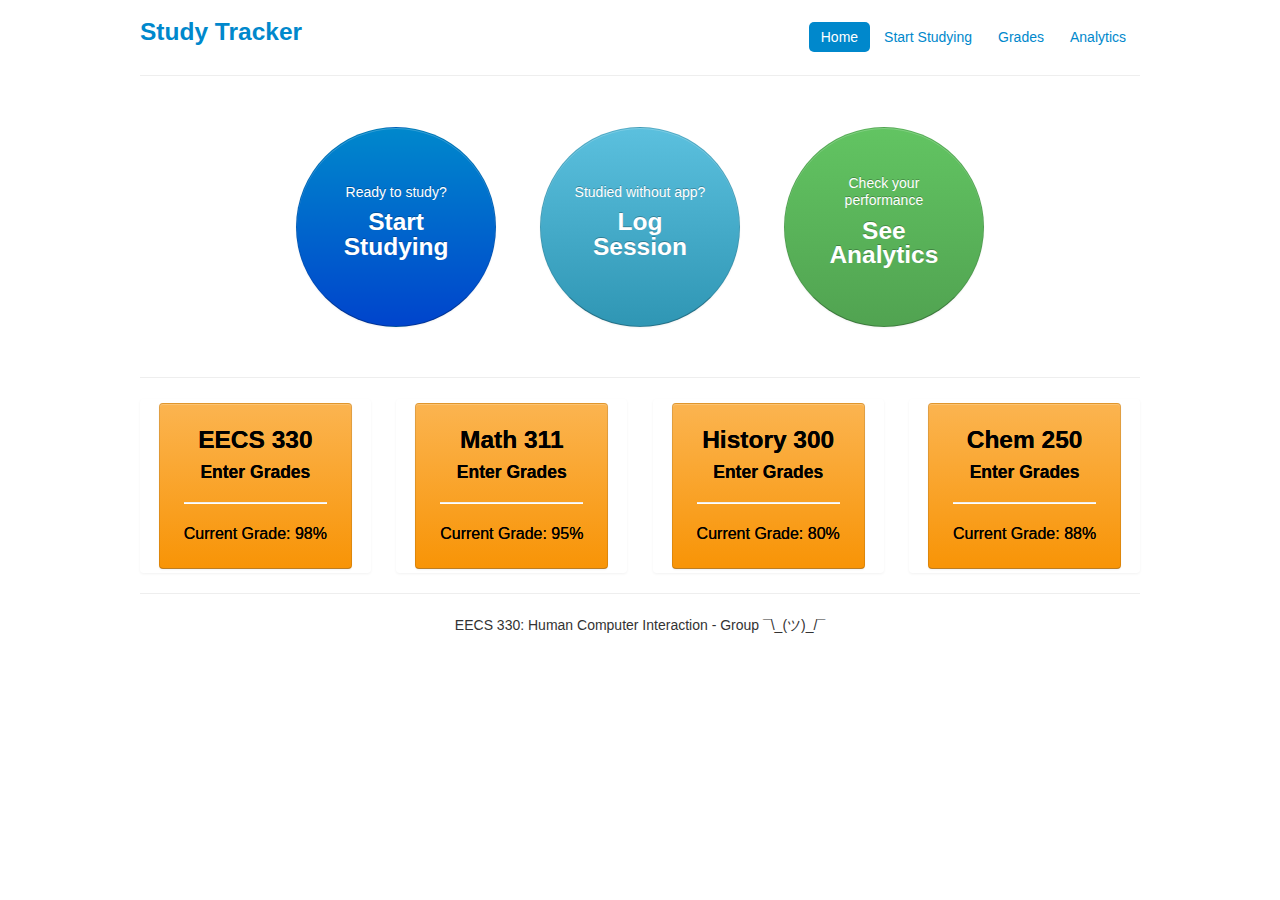
<file: index.html>
<!DOCTYPE html>
<html lang="en">
  
<head>
	<meta charset="utf-8">
    <title>Study Tracker</title>
    <meta name="viewport" content="width=device-width, initial-scale=1.0">
    <meta name="description" content="EECS330 Project">
    <meta name="author" content="¯\_(ツ)_/¯">

    <!-- core bootstrap css -->
    <link href="bootstrap/css/bootstrap.css" rel="stylesheet" media="screen">
    <!-- customized css-->
    <link rel="stylesheet" href="home_style.css">
    <!-- bootstrap responsive css -->
    <link href="bootstrap/css/bootstrap-responsive.css" rel="stylesheet">

</head>

<body>

	<div class="container-narrow">

		<div class="masthead">
        	<ul class="nav nav-pills pull-right">
          		<li class="active"><a href="index.html">Home</a></li>
				<li class="study"><a href="#">Start Studying</a></li>
				<li class="dropdown grades">
					<a class="dropdown-toggle grades"
						data-toggle="dropdown"
						href="#">
							Grades
						</a>
						<ul class="dropdown-menu grades">
							<li><a href="grade.html">EECS 330</a></li>
							<li><a href="#">MATH 311</a></li>
							<li><a href="#">HISTORY 300</a></li>
							<li><a href="#">CHEM 250</a></li>
						</ul>
				</li>
				<li><a href="analytics.html">Analytics</a></li>
        	</ul>
        	<h3><a href="index.html">Study Tracker</a></h3>
      	</div>

      	<hr>

		<div class="alert alert-success alert-dismissable hidden">
			<a href="#" class="close" data-dismiss="alert" aria-label="close">&times;</a>
			<strong>Success!</strong> Log session successful.
		</div>

     	<div class="jumbotron">

			<div class="buttons">
			
				<div class="overlay"></div>
				
				<div id="select-time" class="btn-primary btn-circle form" type="button">
					<div class="content-wrapper">
						<h3 id="select-time-title">Set Time Goal</h3>
						<div class="time-goal">
							<input id="hr" type="number" placeholder="00" min=0 max=99></input>
							<div class="description">hr</div>
							:<input id="min" type="number" placeholder="00" min=0 max=59></input>
							<div class="description">min</div>
						</div>
						<a href="./start.html"><div class="arrow"></div></a>
						<div class="arrow modal-link"></div>
					</div>
				</div>
				
				<div id="select-assignment" class="btn-primary btn-circle form" type="button">
					<div class="content-wrapper">
						<h3>Assignment</h3>
						<div id="assignment-buttons" class="dropdown">
							<button class="btn-default dropdown-toggle" type="button" id="dropdownMenu1" data-toggle="dropdown" aria-haspopup="true" aria-expanded="true">
								What are you working on?
								<span class="caret"></span>
							</button>
							<ul class="dropdown-menu">
								<li class="assignment">Research Paper</li>
								<li class="assignment">Group Project</li>
								<li class="assignment">Final Presentation</li>
								<li role="separator" class="divider"></li>
								<li>Add New Assignment</li>
							</ul>
						</div>
					</div>
				</div>
				
				<div id="select-class" class="btn-primary btn-circle form" type="button">
					<div class="content-wrapper">
						<h3>Select Class</h3>
						<div id="class-buttons" class="btn-group" role="group">
							<button type="button" class="subject">EECS<br>330</button>
							<button type="button" class="subject">Math<br>311</button>
							<button type="button" class="subject">History<br>300</button>
							<button type="button" class="subject">Chem<br>250</button>
						</div>
					</div>
				</div>
				
				<button class="study btn btn-primary btn-circle" type="button">
					<p>Ready to study?</p>
					<h3>Start<br>Studying</h3>
				</button>
				
              	<button class="log btn btn-info btn-circle" type="button">
              		<p>Studied without app?</p>
              		<h3>Log<br>Session</h3>
              	</button>
              
           		<button class="analytics btn btn-success btn-circle" type="button">
           			<p>Check your performance</p>
           			<h3>See<br>Analytics<h3>
           		</button>
           		

				<!-- Modal -->
				<div id="myModal" class="modal hide fade" tabindex="-1" role="dialog" aria-labelledby="myModalLabel" aria-hidden="true">

				  <div class="modal-header">
					<button type="button" class="close" data-dismiss="modal" aria-hidden="true">×</button>
					<h3 id="myModalLabel">SUMMARY</h3>
				  </div>
				  <div class="modal-body">
					<h3 class="text-success">Success!</h3>
					<br>
					<h4>Study Time Logged:</h4>
					<h1 id="summary">00:00</h1>
					<hr>
					<h4>Thank you for logging your work session!</h4>
				  </div>
				  <div class="modal-footer">
					<button id="modal-done" class="btn btn-primary" data-dismiss="modal" aria-hidden="true">DONE</button>
				  </div>
			  </div>

           	<div class="exit"></div>
           	
           	</div>

     	<hr>

      	<div class="row-fluid marketing">
      	
          	<div class="thumbnail span3">
            	<div>
					<a href="grade.html" class="btn btn-warning" role="button">
					<h3>EECS 330</h3>
					<h4>Enter Grades</h4>
					<hr>
					<p>Current Grade: 98%</p>
					</a>
            	</div>
          	</div>

          	<div class="thumbnail span3">
            	<div>
					<a href="#" class="btn btn-warning" role="button">
              		<h3>Math 311</h3>
					<h4>Enter Grades</h4>
					<hr>
              		<p>Current Grade: 95%</p>
              		</a>
            	</div>
			</div>
			
          	<div class="thumbnail span3">
            	<div>
					<a href="#" class="btn btn-warning" role="button">
              		<h3>History 300</h3>
					<h4>Enter Grades</h4>
					<hr>
              		<p>Current Grade: 80%</p>
              		</a>
            	</div>
          	</div>

          	<div class="thumbnail span3">
            	<div>
					<a href="#" class="btn btn-warning" role="button">
            		<h3>Chem 250</h3>
					<h4>Enter Grades</h4>
					<hr>
              		<p>Current Grade: 88%</p>
              		</a>
            	</div>
          	</div>

		</div>

      	<hr>

      	<div class="footer">
        	<p>EECS 330: Human Computer Interaction - Group ¯\_(ツ)_/¯</p>
      	</div>

	</div> <!-- /container -->

    <!-- core bootstrap javascript
    ================================================== -->
    <!-- Placed at the end of the document so the pages load faster -->
    <!-- jQuery (necessary for Bootstrap's JavaScript plugins) -->
    <script src="https://ajax.googleapis.com/ajax/libs/jquery/1.12.4/jquery.min.js"></script>
    <script src="bootstrap/js/bootstrap.js"></script>
    <script src="home.js"></script>

</body>

</html>
</file>
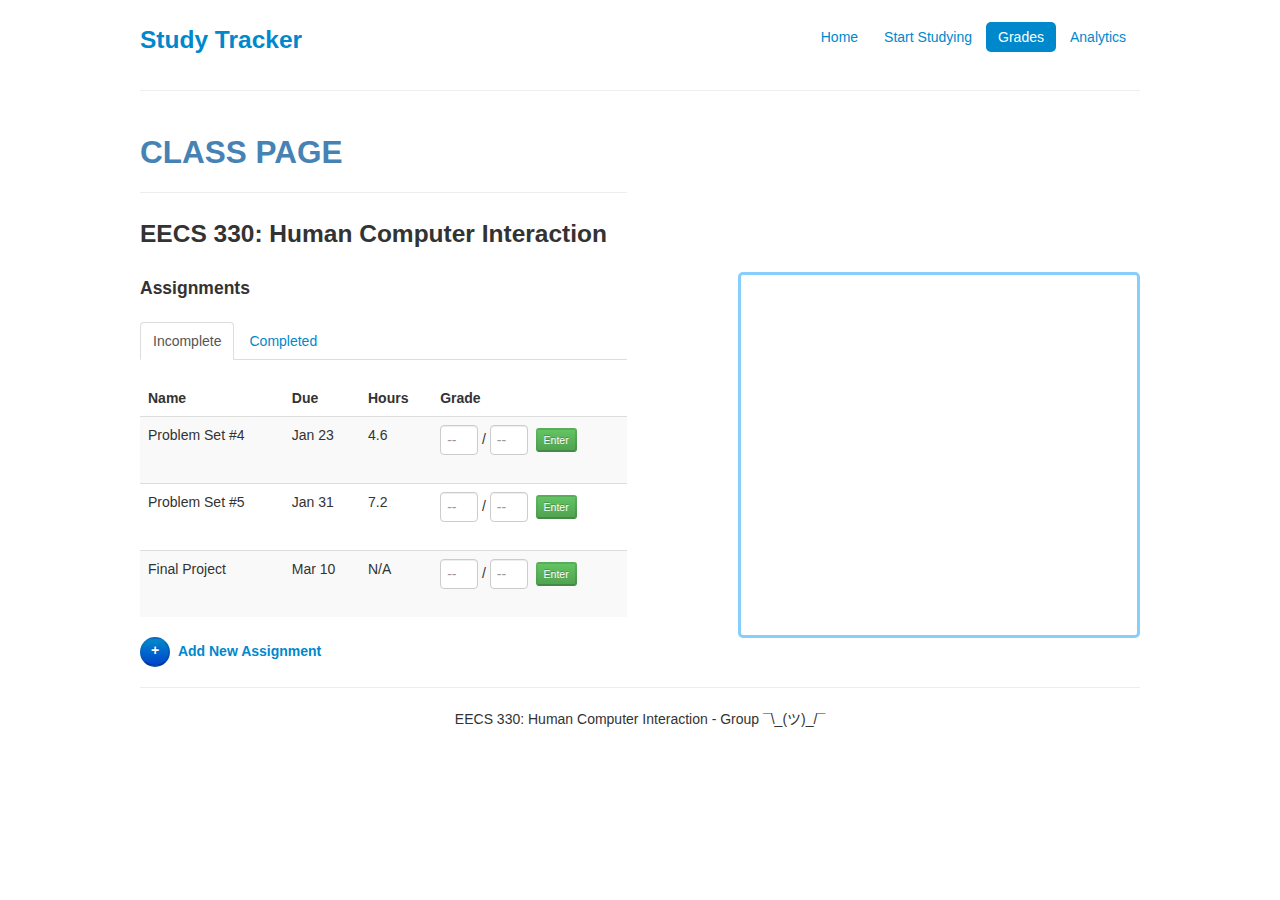
<file: grade.html>
<!DOCTYPE html>
<html lang="zh-CN">
  <head>
    <meta charset="utf-8">
    <title>Study Tracker</title>
    <meta name="viewport" content="width=device-width, initial-scale=1.0">
    <meta name="description" content="EECS330 Project">
    <meta name="author" content="¯\_(ツ)_/¯">

    <!-- core bootstrap css -->
    <link href="bootstrap/css/bootstrap.css" rel="stylesheet" media="screen">
    <!-- customized css-->
    <link rel="stylesheet" href="grade_style.css">
    <!-- bootstrap responsive css -->
    <link href="bootstrap/css/bootstrap-responsive.css" rel="stylesheet">
</head>
  </head>

  <body>

    <div class="container-narrow">

      <div class="masthead">
        <ul class="nav nav-pills pull-right">
          <li><a href="index.html">Home</a></li>
          <li><a href="start.html">Start Studying</a></li>
          <li class="dropdown active grades">
					<a class="dropdown-toggle"
						data-toggle="dropdown"
						href="#">
							Grades
						</a>
						<ul class="dropdown-menu">
							<li><a href="grade.html">EECS 330</a></li>
							<li><a href="#">MATH 311</a></li>
							<li><a href="#">HISTORY 300</a></li>
							<li><a href="#">CHEM 250</a></li>
						</ul>
				</li>
          <li><a href="analytics.html">Analytics</a></li>
        </ul>
        <h3><a href="index.html">Study Tracker</a></h3>
      </div>

      <hr>

      <div class="jumbotron">

      <div class="row-fluid marketing">
        <div class="span6">
          <h2 class="text-primary">CLASS PAGE</h2>
          <hr>
          <h3>EECS 330: Human Computer Interaction</h3>
          <h4>Assignments</h4>

          <div class="tabbable"> <!-- Only required for left/right tabs -->
            <ul class="nav nav-tabs">
              <li class="active"><a href="#tab1" data-toggle="tab">Incomplete</a></li>
              <li><a href="#tab2" data-toggle="tab">Completed</a></li>
            </ul>

            <div class="tab-content">
              <div class="tab-pane active" id="tab1">
                <table id="incomplete_table" class="table table-striped">
                  <thead>
                    <tr>
                      <th>Name</th>
                      <th>Due</th>
                      <th>Hours</th>
                      <th>Grade</th>
                    </tr>
                  </thead>
                  <div class="alert alert-success alert-dismissable hidden">
                      <a href="#" class="close" data-dismiss="alert" aria-label="close">&times;</a>
                      <strong>Success!</strong> Grade has been recorded.
                  </div>
                  <tbody>
                    <tr>
                      <td>Problem Set #4</td>
                      <td>Jan 23</td>
                      <td>4.6</td>
                      <td><form id="ps2-grade" class="form-inline">
                        <input id="ps2-input1" type="text" class="input-mini" placeholder="--">&nbsp/
                        <input id="ps2-input2" type="text" class="input-mini" placeholder="--">
                          &nbsp<button class="btn-mini btn-success" onclick="enter1()">Enter</button>
                      </form></td>
                    </tr>
                    <tr>
                      <td>Problem Set #5</td>
                      <td>Jan 31</td>
                      <td>7.2</td>
                      <td><form id="ps3-grade" class="form-inline">
                        <input id="ps3-input1" type="text" class="input-mini" placeholder="--">&nbsp/
                        <input id="ps3-input2" type="text" class="input-mini" placeholder="--">
                        &nbsp<button class="btn-mini btn-success" onclick="enter2()">Enter</button>
                      </form></td>
                    </tr>
                    <tr>
                      <td>Final Project</td>
                      <td>Mar 10</td>
                      <td>N/A</td>
                      <td><form id="final-grade" class="form-inline">
                        <input id="final-input1" type="text" class="input-mini" placeholder="--">&nbsp/
                        <input id="final-input2" type="text" class="input-mini" placeholder="--">
                        &nbsp<button class="btn-mini btn-success" onclick="enter3()">Enter</button>
                      </form></td>
                    </tr>
                  </tbody>
                </table>
              </div>
              <div class="tab-pane" id="tab2">
                              <table id = "mytable" class="table table-striped">
                  <thead>
                    <tr>
                      <th>Name</th>
                      <th>Due</th>
                      <th>Hours</td>
                      <th>Grade</th>
                    </tr>
                  </thead>
                  <tbody>
                    <tr>
                      <td>Problem Set #1</td>
                      <td>Jan 8</td>
                      <td>12.5</td>
                      <td>98 / 100</td>
                    </tr>
                    <tr>
                      <td>Research Paper #1</td>
                      <td>Jan 13</td>
                      <td>8.0</td>
                      <td>10 / 10</td>
                    </tr>
                    <tr>
                      <td>Problem Set #2</td>
                      <td>Jan 15</td>
                      <td>2.0</td>
                      <td>75 / 100</td>
                    </tr>
                    <tr>
                      <td>Problem Set #3</td>
                      <td>Jan 19</td>
                      <td>5.6</td>
                      <td>82 / 100</td>
                    </tr>
                    <tr>
                      <td>Research Paper #2</td>
                      <td>Feb 2</td>
                      <td>12.0</td>
                      <td>9 / 10</td>
                    </tr>
                     <tr>
                      <td>Midterm Exam</td>
                      <td>Feb 13</td>
                      <td>18.0</td>
                      <td>86 / 100</td>
                    </tr>
                  </tbody>
                </table>
              </div>
            </div>
          </div>
          <span><button class="add btn-primary btn-circle-small" type="button">
					  <p><b>+</b></p>
				    </button><span>
            <span class="text-info"><a href="#"><b>Add New Assignment</b></a></span>
          </div>

          <div class="span1"></div>
          
          <div class = "span5">
            <div id="container"></div>
        </div>

      </div>

      




      <hr>

      <div class="footer">
        <p>EECS 330: Human Computer Interaction - Group ¯\_(ツ)_/¯</p>
      </div>

    </div> <!-- /container -->

    <!-- core bootstrap javascript
    ================================================== -->
    <!-- Placed at the end of the document so the pages load faster -->
    <!-- jQuery (necessary for Bootstrap's JavaScript plugins) -->
    <script src="https://ajax.googleapis.com/ajax/libs/jquery/1.12.4/jquery.min.js"></script>
    <script src="bootstrap/js/bootstrap.js"></script>
    <script src="https://code.highcharts.com/highcharts.js"></script>
    <script src="grade.js"></script>

  </body>
</html>
</file>
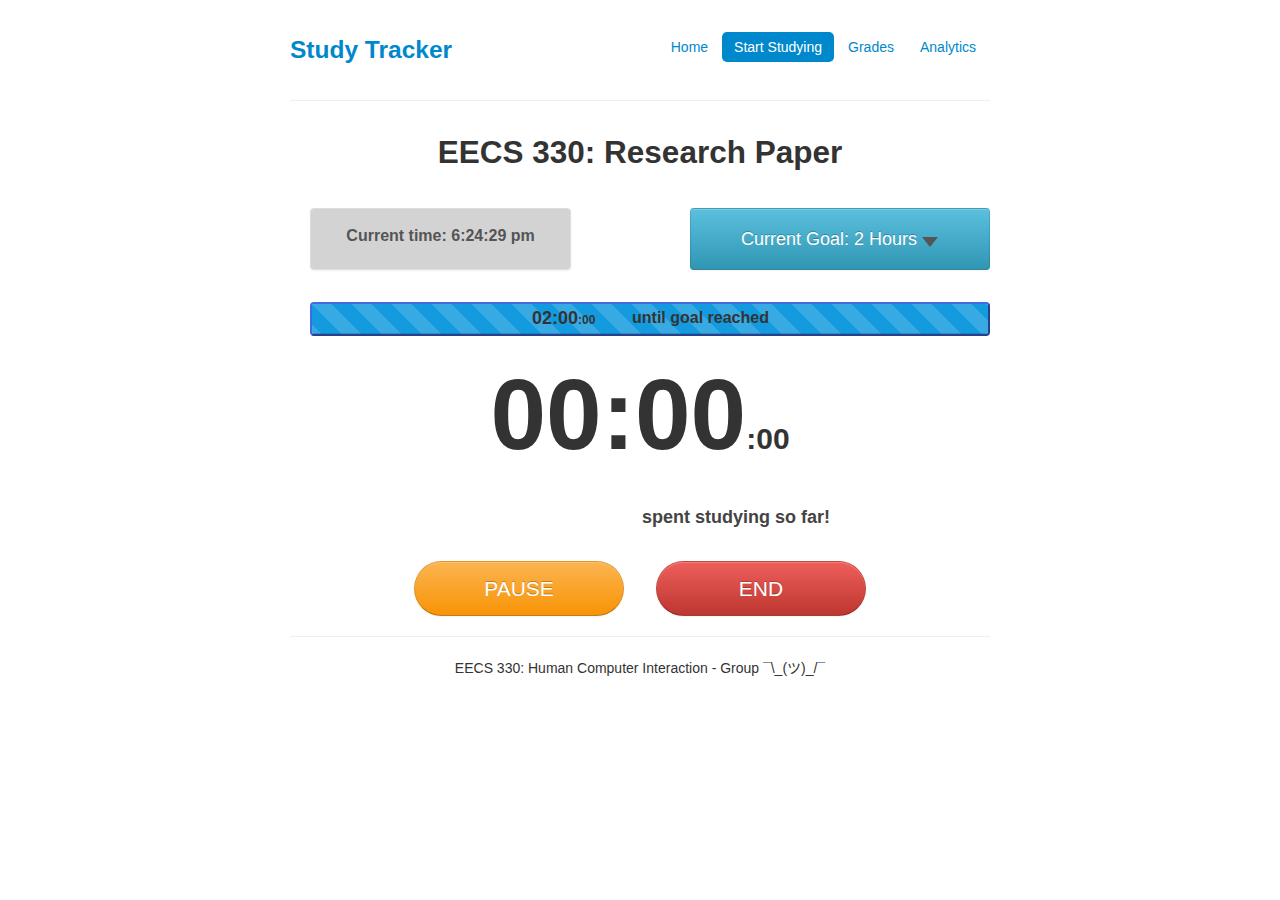
<file: start.html>
<!DOCTYPE html>
<html lang="zh-CN">
  <head>
    <meta charset="utf-8">
    <title>Study Tracker</title>
    <meta name="viewport" content="width=device-width, initial-scale=1.0">
    <meta name="description" content="EECS330 Project">
    <meta name="author" content="¯\_(ツ)_/¯">

    <!-- core bootstrap css -->
    <link href="bootstrap/css/bootstrap.css" rel="stylesheet" media="screen">
    <!-- customized css-->
    <link rel="stylesheet" href="start_style.css">
    <!-- bootstrap responsive css -->
    <link href="bootstrap/css/bootstrap-responsive.css" rel="stylesheet">
</head>
  </head>

  <body onload="startTime(),startTimer()">
    <div class="container-narrow">

      <div class="masthead">
        <ul class="nav nav-pills pull-right">
          <li><a href="index.html">Home</a></li>
          <li class="active"><a href="start.html">Start Studying</a></li>
          <li class="dropdown grades">
					<a class="dropdown-toggle"
						data-toggle="dropdown"
						href="#">
							Grades
						</a>
						<ul class="dropdown-menu">
							<li><a href="grade.html">EECS 330</a></li>
							<li><a href="#">MATH 311</a></li>
							<li><a href="#">HISTORY 300</a></li>
							<li><a href="#">CHEM 250</a></li>
						</ul>
				</li>
          <li><a href="analytics.html">Analytics</a></li>
        </ul>
        <h3><a href="index.html">Study Tracker</a></h3>
      </div>

      <hr>

      <div class="jumbotron">
        <h2>EECS 330: Research Paper</h2>

      <div class="row-fluid marketing">
        <div class="span5">
          <div class="thumbnail" id="clock">
            <div class="caption">
              <p id="current_time">Current time: </p>
            </div>
          </div>

          </div>
          <div class = "span7">
            <div class="btn-group">
              <button id="add_goal" type="button" class="btn btn-info dropdown-toggle" data-toggle="dropdown">
                Current Goal: 2 Hours
                  <span class="caret"></span>
              </button>
              <ul class="dropdown-menu pull-right" role="menu">
                  <li>
                      <a href="#" onclick="set1hr()">1 Hour</a>
                  </li>
                  <li>
                      <a href="#" onclick="set2hr()">2 Hour</a>
                  </li>
                  <li>
                      <a href="#" onclick="set3hr()">3 Hour</a>
                  </li>
                  <li class="divider"></li>
                  <li>
                      <a href="#" onclick="setGoal()">Other time</a>
                  </li>
              </ul>
            </div>
        </div>

      </div>

      <br>
      <div id="progress_p" class="progress progress-striped active">
          <div id="progress_c" class="bar" style="width: 100%;"></div>
                <p id="time_left"><span id="hrmin_left">02:00</span><span id="sec_left">:00 </span></p>
                <p id="time_left_p"> until goal reached</p>
      </div>

      <p id="time_spent"><span id="hrmin">00:00</span><span id="sec">:00</span></p>
      <p id="timer_p" class="text-info">spent studying so far!</p>
      <button class="btn btn-success btn-circle" type="button" id = "start" onclick="startTimer()">START</button>
      <button class="btn btn-danger btn-circle" type="button" href="#myModal" role="button"  data-toggle="modal"
              id = "end" onclick="endTimer()">END</button>


      <div id="myModal" class="modal hide fade" tabindex="-1" role="dialog" aria-labelledby="myModalLabel" aria-hidden="true">
          <div class="modal-header">
            <button type="button" class="close" data-dismiss="modal" aria-hidden="true">×</button>
            <h3 id="myModalLabel">SUMMARY</h3>
          </div>
          <div class="modal-body">
            <h4>Time Studied:</h4>
            <h1 id="summary">00:00:00</h1>
            <hr>
            <h3 id="summary_goal">Goal: </h3>
            <h4>Good job!</h4>
            <hr>
            <h4>Did you finish the assignment?</h4>
          </div>
          <div class="modal-footer">
            <button class="btn btn-primary" data-dismiss="modal" aria-hidden="true" onclick="goHome()">YES</button>
            <button class="btn" data-dismiss="modal" aria-hidden="true" onclick="goHome()">NO</button>
          </div>
      </div>


      <hr>

      <div class="footer">
        <p>EECS 330: Human Computer Interaction - Group ¯\_(ツ)_/¯</p>
      </div>

    </div> <!-- /container -->

    <!-- core bootstrap javascript
    ================================================== -->
    <!-- Placed at the end of the document so the pages load faster -->
    <!-- jQuery (necessary for Bootstrap's JavaScript plugins) -->
    <script src="https://ajax.googleapis.com/ajax/libs/jquery/1.12.4/jquery.min.js"></script>
    <script src="bootstrap/js/bootstrap.js"></script>
    <script src="start.js"></script>

  </body>
</html>
</file>
<file: home_style.css>
body {
    padding-top: 10px;
    padding-bottom: 20px;
}

/* Custom container */
.container-narrow {
    margin: 0 auto;
    width: 90%;
    max-width: 1000px;
}
.container-narrow > hr {
    margin: 30px 0;
}

/* Main marketing message and sign up button */
.jumbotron {
    margin: 24px 0;
    text-align: center;
}
.jumbotron h1 {
    font-size: 72px;
    line-height: 1;
}

.jumbotron table{
    text-align: center;
    margin-left: auto; 
    margin-right: auto;
}

.jumbotron .btn {
    font-size: 21px;
    padding: 14px 24px;
}

.buttons {
	margin: 50px auto;
	width: 100%;
	text-align: center;
}

.btn-circle {
	font-size: 12px;
	line-height: 1.2;
	padding: 0;
	border-radius: 150px;
	outline: 0;
	display: inline-block;
	text-align: center;
	width: 200px;
	height: 200px;
	margin: 0;
	margin: 0 20px;
}


.btn-circle p {
	font-size: 14px;
}

.form {
	position: absolute;
	left: 50%;
	transform: translatex(-365px);
	width: 0;
	max-width: 690px;
	opacity: 0;
	transition: width 400ms ease, opacity 100ms ease 200ms;
}

.form.btn-info {
	transform: translatex(-50%);
	margin-left: 0;
}

.form.active {
	width: 100%;
	opacity: 1;
	transition: width 300ms ease, opacity 250ms ease 50ms;
}

.form.done {
	display: none;
}

.time-goal {
	line-height: 80px;
   	font-size: 50px;
   	color: #eeeeee;
}

.description {
	display: inline-block;
	line-height: 80px;
	font-size: 20px;
	color: #eeeeee;
	vertical-align: bottom;
	margin-left: -15px;
}

.time-goal input {
	display: inline-block;
	margin-top: 0;
	height: 80px;
	width: 80px;
	background: none;
	outline: none;
	border: none;
	box-shadow: none;
	line-height: 80px;
   	font-size: 70px;
   	color: #ffffff;
   	resize: none;
   	overflow: hidden;
}

.time-goal input::-webkit-input-placeholder {
   color: #ffffff;
   line-height: 80px;
   font-size: 70px;
   opacity: .7;
}

.time-goal input::-webkit-outer-spin-button,
.time-goal input::-webkit-inner-spin-button {
    /* display: none; <- Crashes Chrome on hover */
    -webkit-appearance: none;
    margin: 0; /* <-- Apparently some margin are still there even though it's hidden */
}

.time-goal input::focus {
	outline: none;
	border: none;
	box-shadow: none;
}

.content-wrapper {
	opacity: 0;
	padding-top: 20px;
	transition: all 300ms ease 200ms;
}

.content-wrapper.active {
	opacity: 1;
	transition: all 300ms ease 200ms;
}

.form #class-buttons {
	display: none;
	margin-top: 15px;
}

.form.active #class-buttons {
	display: block;
}

#assignment-buttons {
	display: none;
}

#assignment-buttons.visible {
	display: block;
}

.subject {
	width: 100px;
	height: 100px;
	border-radius: 50px;
	margin: 0 10px;
	background: none;
	border: 4px solid white;
	font-size: 21px;
	color: white;
}

.subject:hover {
	background: rgba(255,255,255,.4);
}

.btn-circle.form p {
	color: transparent;
}

.btn-circle:focus {
	outline: 0;
}

.table th {
	text-align: center;
}

.jumbotron .table td {
	text-align: center;
}

/* Supporting marketing content */
.marketing {
    margin: 12px 0;
}
.marketing p + h4 {
    margin-top: 24px;
}                

.thumbnail{
	border: 0;
}

.thumbnail h3,h4{
	color: black;
	text-shadow: 0 0;
}

.thumbnail p{
	font-size: 16px;
	color: black;
	text-shadow: 0 0;
}

.dropdown:not(.grades) {
	display: inline-block;
}

.dropdown-toggle:not(.grades) {
	margin-top: 20px;
	width: 500px;
	height: 50px;
	border-radius: 25px;
	background: white;
	border: 0;
	color: #888888;
	font-size: 16px;
	text-align: left;
	padding-left: 40px;
}

.dropdown-menu:not(.grades) {
	left: 50%;
	transform: translatex(-50%);
	width: 500px;
	font-size: 16px;
	color: #888888;
}

.dropdown-menu li {
	color: #888888;
	padding: 5px 0;
}

.dropdown-menu li.divider {
	padding: 0;
}

.dropdown-menu li:hover {
	color: #ffffff;
	background: #0088cc;
}

li {
	text-shadow: none;
}

h3 {
	line-height: 1em;
}

.exit {
	opacity: 0;
	position: absolute;
	display: inline-block;
	margin-left: 50px;
	height: 50px;
	width: 50px;
	border-radius: 50px;
	border: 4px solid #dddddd;
	cursor: initial;
	transition: all 300ms ease;
}

.exit.active {
	opacity: 1;
	cursor: pointer;
	transition: all 300ms ease;
}

.exit.active:hover {
	border: 4px solid #ff9393;
	transition: all 300ms ease;
}

.exit.active:hover::before {
	background: #ff9393;
	transition: all 300ms ease;
}

.exit.active:hover::after {
	background: #ff9393;
	transition: all 300ms ease;
}

.exit::before {
	position: absolute;
	height: 40px;
	width: 4px;
	margin-top: 5px;
	margin-left: -2px;
	background: #dddddd;
	transform: rotate(45deg);
	content: "";
	transition: all 300ms ease;
}

.exit::after {
	position: absolute;
	height: 40px;
	width: 4px;
	margin-top: 5px;
	margin-left: -2px;
	background: #dddddd;
	transform: rotate(-45deg);
	content: "";
	transition: all 300ms ease;
}

.overlay {
	position: fixed;
	width: 0;
	height: 100%;
	top: 0;
	left: 0;
	background: white;
	opacity: 0;
	transition: opacity 300ms ease;
}

.overlay.active {
	width: 100%;
	opacity: .75;
	transition: opacity 300ms ease;
}

.modal { 
	overflow: visible; 
	max-width: 500px;
	max-height: 400px;
}

.modal-body { overflow-y: visible; }

#log_assignment{
	font-size: 18px;
	color: black;
	background-color:lightblue;
	max-width:  360px; 
	margin-bottom: 12px;
}

.title{
	font-size: 16px;
	font-weight: bold;
	text-align: left;
	margin-left: 80px;
	margin-top: 16px;
}

.form-control{
	width: 300px;
	font-size: 16px;
}

.main {
  height: 100%;
  width: 100%;
  position: fixed;
  top: 0;
  left: 0;
  background: #222222;
}

.arrow {
	opacity: 1;
	position: absolute;
	right: 50px;
	top: 70px;
	display: inline-block;
	margin-left: 50px;
	height: 50px;
	width: 50px;
	border-radius: 50px;
	border: 4px solid #ffffff;
	cursor: initial;
	transition: all 300ms ease;
}

.arrow:hover {
	background: #ffffff;
}

.arrow::before {
	position: absolute;
	height: 4px;
	width: 26px;
	margin-top: 22px;
	margin-left: -12px;
	background: #ffffff;
	content: "";
	transition: all 300ms ease;
}

.arrow:hover::before {
	background: #0044cc;
}

.arrow::after {
	position: absolute;
	height: 20px;
	width: 20px;
	margin-top: 12px;
	margin-left: -12px;
	background: none;
  	border-right: 4px solid #ffffff;
  	border-bottom: 4px solid #ffffff;
	transform: rotate(-45deg);
	content: "";
	transition: all 300ms ease;
}

.arrow:hover::after {
	border-right: 4px solid #0044cc;
  	border-bottom: 4px solid #0044cc;
}

.arrow.modal-link:hover::before {
	background: #2f96b4;
}

.arrow.modal-link:hover::after {
	border-right: 4px solid #2f96b4;
  	border-bottom: 4px solid #2f96b4;
}

.modal-link {
	display: none;
}

.modal-link.active {
	display: block;
}

.input-mini {
	text-align: center;
	margin: 6px 6px;
}
</file>
<file: grade_style.css>
body {
    padding-top: 10px;
    padding-bottom: 20px;
}

/* Custom container */
.container-narrow {
    margin: 0 auto;
    width: 90%;
    max-width: 1000px;
}
.container-narrow > hr {
    margin: 30px 0;
}

/* Main marketing message and sign up button */
.jumbotron {
    margin: 24px 0;
    text-align: center;
}
.jumbotron h1 {
    font-size: 72px;
    line-height: 1;
}

.jumbotron table{
    text-align: left;
    margin-left: auto; 
    margin-right: auto;
}

.jumbotron .btn {
    font-size: 21px;
    padding: 14px 24px;
}

.buttons {
	margin: 50px auto;
	width: 100%;
	text-align: center;
}

.btn-circle {
	font-size: 18px;
	line-height: 1.6;
	padding: 0;
	border-radius: 60px;
	outline: 0;
	display: inline-block;
	text-align: center;
	width: 120px;
	height: 120px;
	margin: 0 20px;
}

.btn-circle p {
	font-size: 18px;
	font-weight: bold;
}

.btn-circle-small {
	width: 30px;
	height: 30px;
	border-radius: 20px;
	margin-right: 4px;
}

.form {
	position: absolute;
	left: 50%;
	transform: translatex(-365px);
	width: 0;
	max-width: 690px;
	opacity: 0;
	transition: width 300ms ease, opacity 250ms ease 50ms;
}

.form.active {
	width: 100%;
	opacity: 1;
	transition: width 300ms ease, opacity 250ms ease 50ms;
}

.form.done {
	display: none;
}

.content-wrapper {
	opacity: 0;
	padding-top: 10px;
	transition: all 300ms ease 200ms;
}

.content-wrapper.active {
	opacity: 1;
	transition: all 300ms ease 200ms;
}

.btn-circle.form p {
	color: transparent;
}

.btn-circle:focus {
	outline: 0;
}

.table th {
	text-align: left;
}

/* Supporting marketing content */
.marketing {
    margin: 12px 0;
}
.marketing p + h4 {
    margin-top: 24px;
}                

.thumbnail{
    background: mintcream;
    box-shadow: 0 4px 4px 0 rgba(0, 0, 0, 0.2), 0 4px 4px 0 rgba(0, 0, 0, 0.19);
}

h3, h4{
	margin-bottom: 24px;
}

h2{
	color: steelblue;
}

.span6{
	text-align: left;
}

.input-mini{
	width: 24px;
}

.span5{
	margin-top: 30px;
}

#container{
	min-width: 300px; 
	height: 360px; 
	max-width: 600px; 
	margin-top: 120px;
	border-style: solid;
	border-color: lightskyblue;
	border-radius: 5px;
}
</file>
<file: start_style.css>
body {
    padding-top: 20px;
    padding-bottom: 40px;
}

/* Custom container */
.container-narrow {
    margin: 0 auto;
    max-width: 700px;
}
.container-narrow > hr {
    margin: 30px 0;
}

/* Main marketing message and sign up button */
.jumbotron {
    margin: 30px 0;
    text-align: center;
}
.jumbotron h1 {
    font-size: 72px;
    line-height: 1;
}

.jumbotron table{
    text-align: center;
    margin-left: auto;
    margin-right: auto;
}

.jumbotron .btn {
    font-size: 21px;
    padding: 14px 24px;
}

.buttons {
	margin-top: 20px;
	width: 100%;
	text-align: center;
}

.btn-circle {
  font-size: 12px;
  line-height: 1.2;
  padding: 0;
  border-radius: 30px;
  outline: 0;
  display: inline-block;
  text-align: center;
    width: 30%;
    margin: 0;
  margin-left: 4%;
}

.btn-circle:nth-of-type(1) {
	margin-left: 0;
}

.btn-circle p {
	font-size: 14px;
}

.btn-circle.form {
	display: none;
	position: absolute;
	margin-left: 0;
	width: 0;
	max-width: 700px;
	opacity: 0;
}

.btn-circle.form.active {
	display: block;
	opacity: 1;
	width: 100%;
}


.btn-circle.form p {
	color: transparent;
}

.btn-circle:focus {
	outline: 0;
}

.table th {
	text-align: center;
}

.jumbotron .table td {
	text-align: center;
}

/* Supporting marketing content */
.marketing {
    margin: 12px 0;
    padding-top: 24px;
}
.marketing p + h4 {
    margin-top: 24px;
}

.dropdown {
	display: inline-block;
}

li {
	text-shadow: none;
}

#clock{
    background: lightgray;
    margin-left: 20px;
}

#current_time{
    font-family: 'Lucida Sans', 'Lucida Sans Regular', 'Lucida Grande', 'Lucida Sans Unicode', Geneva, Verdana, sans-serif;
    font-size: 16px;
    font-weight: bold;
    padding-top: 4px;
}

#add_goal{
    margin-left: 100px;
    font-size: 18px;
    width: 300px;
    padding: 20px;
}

#timer_p{
    padding-right: 160px;
    text-align: right;
    font-size: 18px;
    font-weight: bold;
    padding-bottom: 24px;
    color: #444444;
}

#time_spent{
    padding-top: 48px;
    padding-bottom: 48px;
    font-family: Verdana, Geneva, Tahoma, sans-serif;
    font-size: 100px;
    font-weight: bold;
}

#sec{
    font-size: 30px;
}

.progress{
    align-content: center;
    margin-left: 20px;
    height: 30px;
    font-family: Verdana, Geneva, Tahoma, sans-serif;
    font-size: 18px;
    border-style: outset;
    border-width: 2px;
    border-color: royalblue;
}

#time_left{
    position: absolute;
    margin-left: 220px;
    margin-top: 4px;
    font-weight: bold;
}

#time_left_p{
    position: absolute;
    margin-left: 320px;
    margin-top: 4px;
    font-size: 16px;
    font-weight: bold;
}

#sec_left{
    font-size: 12px;
}
</file>
